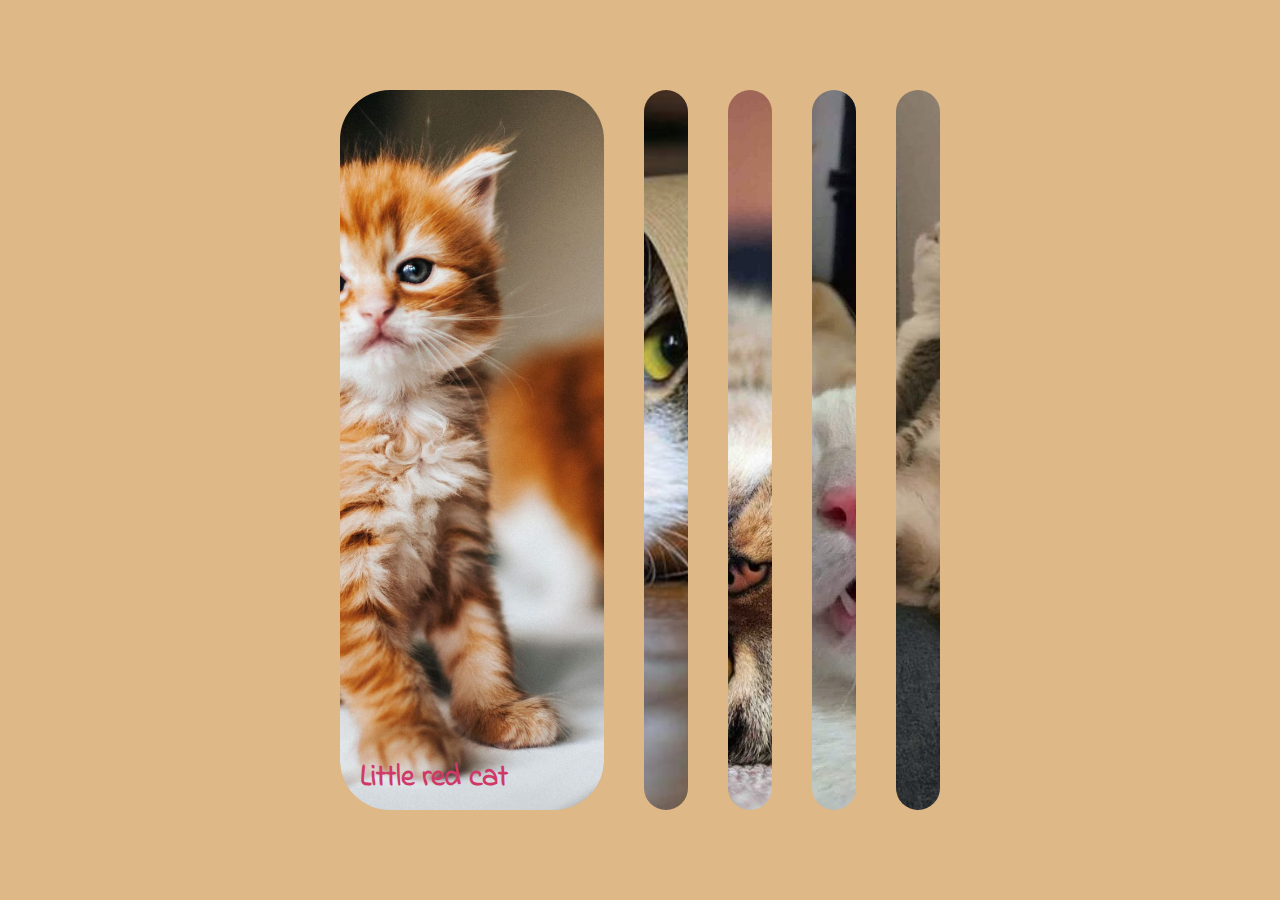
<file: Expanding Cat Cards/index.html>
<!DOCTYPE html>
<html lang="en">
  <head>
    <meta charset="UTF-8" />
    <meta http-equiv="X-UA-Compatible" content="IE=edge" />
    <meta name="viewport" content="width=device-width, initial-scale=1.0" />
    <!-- <link rel="stylesheet" href="https://cdnjs.cloudflare.com/ajax/libs/font-awesome/5.15.3/css/all.min.css" 
    integrity="sha512-iBBXm8fW90+nuLcSKlbmrPcLa0OT92xO1BIsZ+ywDWZCvqsWgccV3gFoRBv0z+8dLJgyAHIhR35VZc2oM/gI1w==" 
    crossorigin="anonymous" /> -->
    <link rel="stylesheet" href="style.css" />
    <title>Expanding Cards</title>
  </head>
  <body>
    <div class="container">
      <div class="panel active" style="background-image: url(cats/red-cat.jpg)">
        <h3>Little red cat</h3>
      </div>
      <div
        class="panel"
        style="background-image: url(cats/burito-cat-chilling.jpg)"
      >
        <h3>Burrito cat chilling</h3>
      </div>
      <div class="panel" style="background-image: url(cats/playful-kitty.jpg)">
        <h3>Playful Kitty</h3>
      </div>
      <div
        class="panel"
        style="background-image: url(cats/selfie-cat-friend.jpg)"
      >
        <h3>Selfie cat with a friend</h3>
      </div>
      <div class="panel" style="background-image: url(cats/sleepy-cat.jpg)">
        <h3>This one is sleepy</h3>
      </div>
    </div>
    <script src="script.js"></script>
  </body>
</html>
</file>
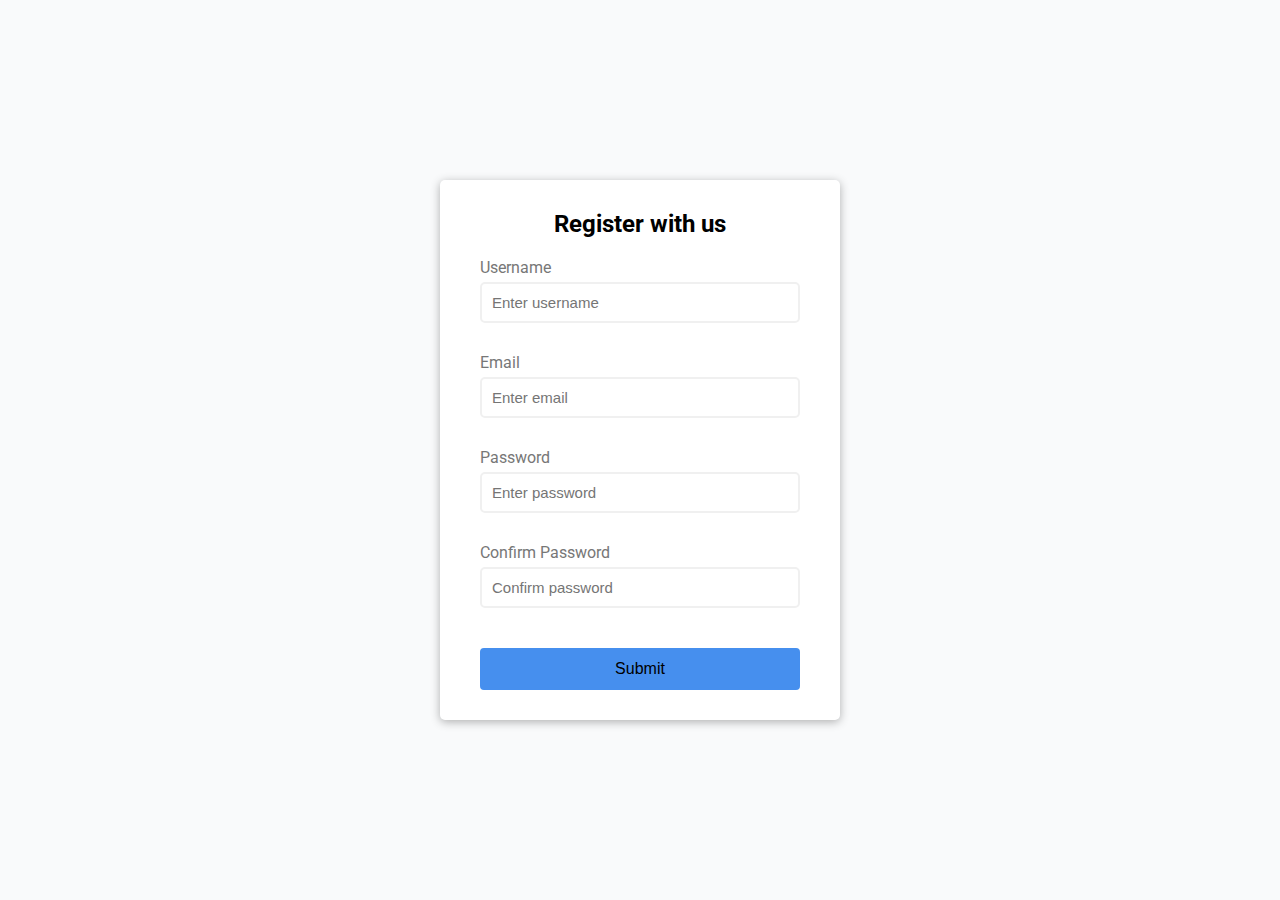
<file: Form Validator/index.html>
<!DOCTYPE html>
<html lang="en">
<head>
    <meta charset="UTF-8">
    <meta http-equiv="X-UA-Compatible" content="IE=edge">
    <meta name="viewport" content="width=device-width, initial-scale=1.0">
    <!-- <link rel="stylesheet" href="https://cdnjs.cloudflare.com/ajax/libs/font-awesome/5.15.3/css/all.min.css" 
    integrity="sha512-iBBXm8fW90+nuLcSKlbmrPcLa0OT92xO1BIsZ+ywDWZCvqsWgccV3gFoRBv0z+8dLJgyAHIhR35VZc2oM/gI1w==" 
    crossorigin="anonymous" /> -->
    <link rel="stylesheet" href="style.css">
    <title>Document</title>
</head>
<body>
    <div class="container">
        <form id="form" class="form">
            <h2>Register with us</h2>
            <div class="form-control">
                <label for="username">Username</label>
                <input type="text" placeholder="Enter username" id="username">
                <small>Error message</small>
            </div>
            <div class="form-control">
                <label for="email">Email</label>
                <input type="text" placeholder="Enter email" id="email">
                <small>Error message</small>
            </div>
            <div class="form-control">
                <label for="password">Password</label>
                <input type="password" placeholder="Enter password" id="password">
                <small>Error message</small>
            </div>
            <div class="form-control">
                <label for="password2">Confirm Password</label>
                <input type="password" placeholder="Confirm password" id="password2">
                <small>Error message</small>
            </div>
            <button>Submit</button>
        </form>
    </div>
    
    <script src="script.js"></script>
</body>
</html>
</file>
<file: Expanding Cat Cards/style.css>
@import url('https://fonts.googleapis.com/css2?family=Indie+Flower&display=swap');
* {
  box-sizing: border-box;
}
body {
  font-family: 'Indie Flower', sans-serif;
  display: flex;
  background-color: burlywood;
  align-items: center;
  justify-content: center;
  height: 100vh;
  overflow: hidden;
  margin: 0;
}
.container {
  display: flex;
  width: 50vw;
}
.panel {
  background-size: auto 100%;
  background-position: center;
  background-repeat: no-repeat;
  height: 80vh;
  border-radius: 50px;
  color: #cf3966;
  cursor: pointer;
  flex: 0.5;
  margin: 20px;
  position: relative;
  transition: flex 0.5s ease-in;
}
.panel h3 {
  font-size: 30px;
  position: absolute;
  bottom: 10px;
  left: 20px;
  margin: 0;
  opacity: 0;
}
.panel.active {
  flex: 3;
}
.panel.active h3 {
  opacity: 1;
  transition: opacity 0.2s ease-in 0.4s;
}

@media (max-width: 480px) {
  .container {
    width: 100vw;
  }
  .panel:nth-last-of-type(4),
  .panel:nth-last-of-type(5) {
    display: none;
  }
}
</file>
<file: Form Validator/style.css>
@import url('https://fonts.googleapis.com/css2?family=Roboto:ital,wght@0,400;1,700&display=swap');

:root{
    --succes-color:#2eec71;
    --error-color: #e74c3c;
}

*{
    box-sizing: border-box;
}
body {
    background-color: #f9fafb;
    font-family: 'Roboto', sans-serif;
    display: flex;
    flex-direction: column;
    align-items: center;
    justify-content: center;
    height: 100vh;
    margin: 0;
}

.container {
    background-color: white;
    border-radius: 5px;
    box-shadow: 0 2px 10px rgba(0,0,0,0.3);
    width: 400px;
}
h2{
    text-align: center;
    margin: 0 0 20px;
}
.form{
    padding: 30px 40px;
}
.form-control{
    margin-bottom: 10px;
    padding-bottom: 20px;
    position: relative;
}
.form-control label{
    color: #777;
    display: block;
    margin-bottom: 5px;
}
.form-control input{
    border: 2px solid #f0f0f0;
    border-radius: 5px;
    display: block;
    width: 100%;
    padding: 10px;
    font-size: 15px;
}

.form-control.succes input{
        border-color: var(-succes-color) ;
}
.form-control.error input{
    border-color:var(--error-color);
}
.form-control small{
    color: var(--error-color);
    position: absolute;
    bottom: 0;
    left: 0;
    visibility: hidden;
}
.form-control.error small{
    visibility: visible;
}
.form button{
    cursor: pointer;
    background-color: rgb(70, 143, 238);
    border: 2px solid rgb(70, 143, 238);
    border-radius: 4px;
    display: block;
    font-size: 16px;
    padding: 10px;
    margin-top: 20px;
    width: 100%;
    
}
</file>
